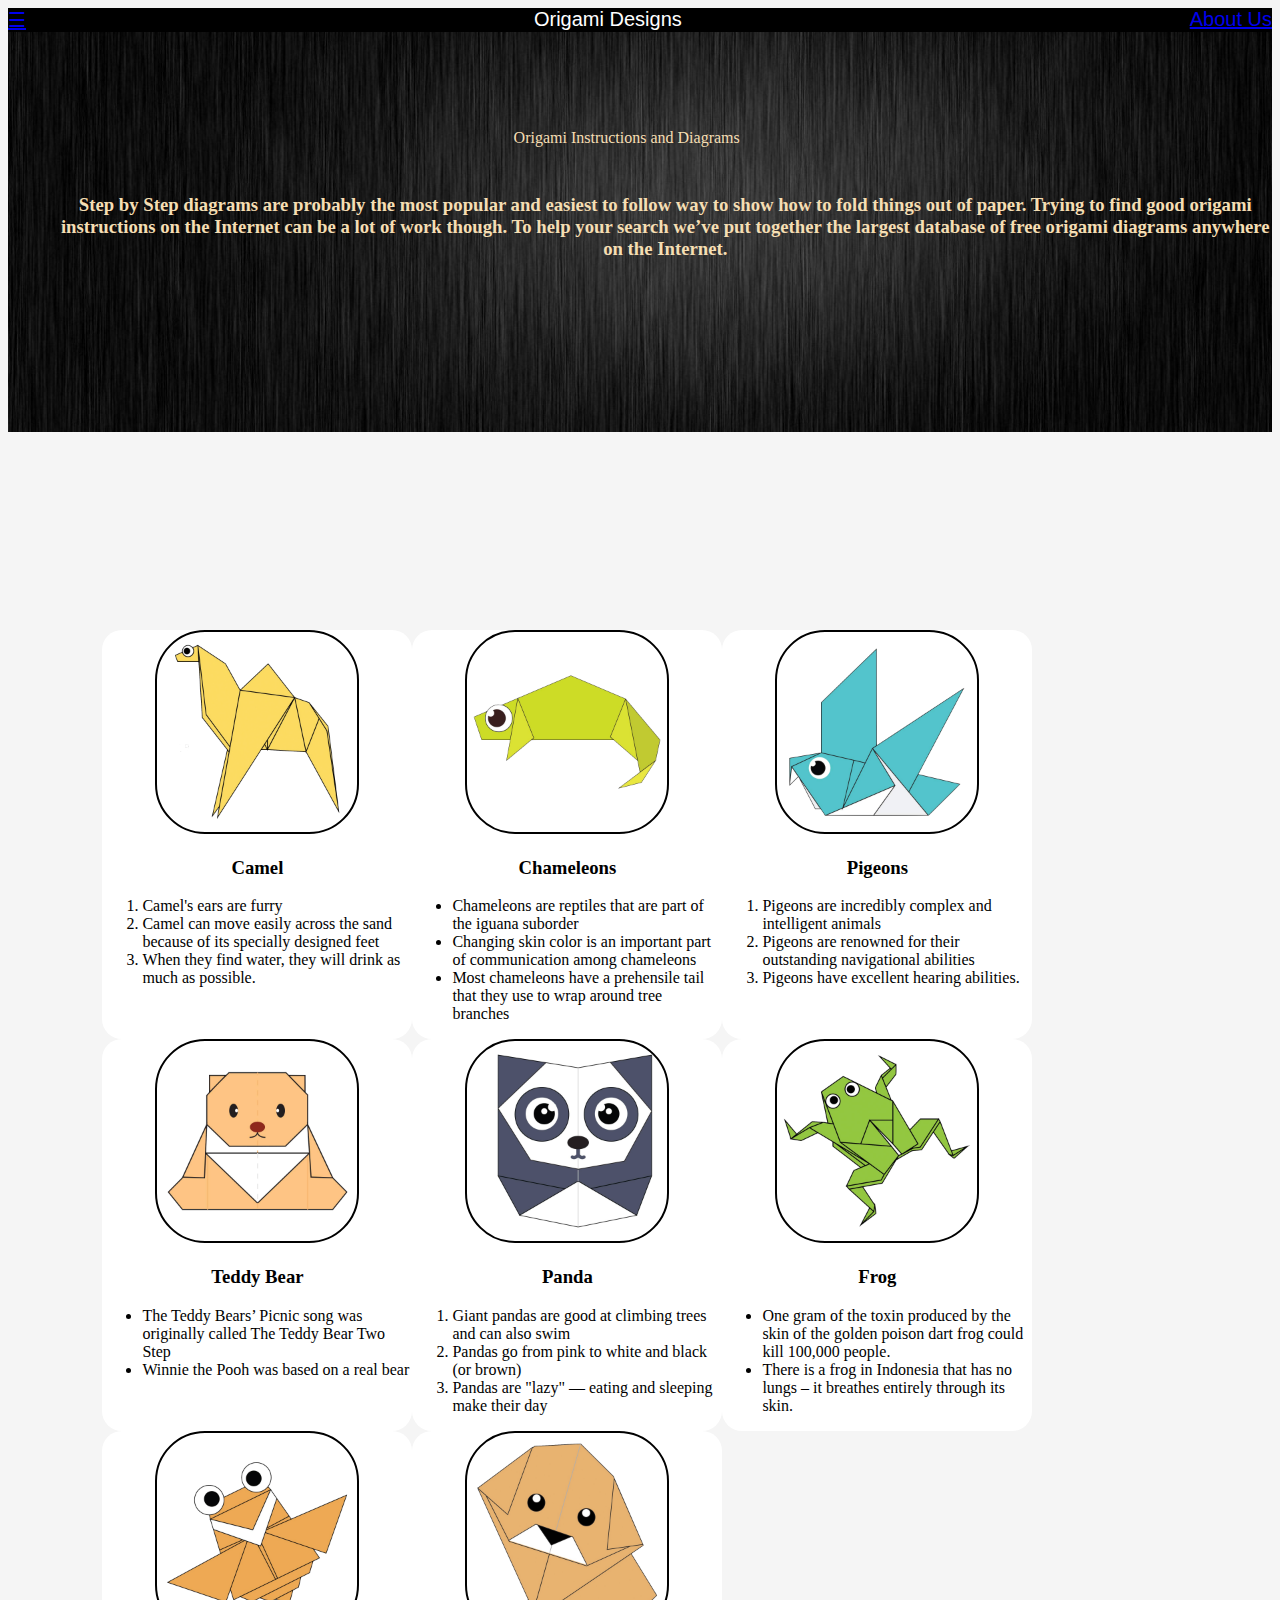
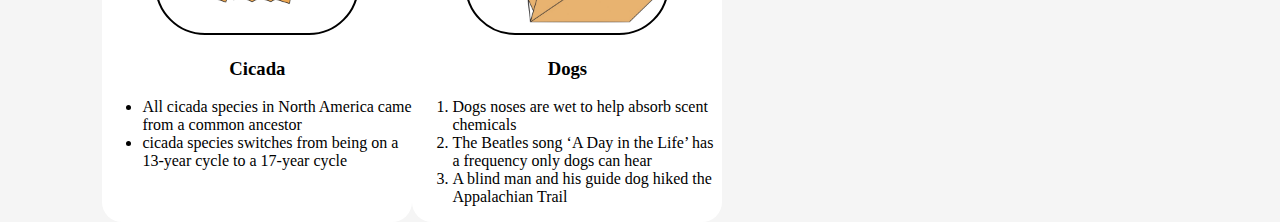
<file: index.html>
<!DOCTYPE html>
<!DOCTYPE html>
<html lang="en">
<head>
    <title>Origami Designs</title>
    <link rel="stylesheet" type="text/css" href="styles.css">
</head>
<body>
<div class="header">
    <div class="menu">
        <div ><a href ="#">☰</a></div>
        <div >Origami Designs</div>
        <div ><a href ="about.html">About Us</a></div>
    </div>
</div>
<div class ="bodyimg">
    <img src="main2.jpg" height="400px" width="100%">
    <div class = "top">
        <p>
            Origami Instructions and Diagrams  
        </p>
    </div>
    <div class="heading-between">
        <h3><br>
            Step by Step diagrams are probably the most popular and easiest to follow way to show how to fold things out of paper. 
            Trying to find good origami instructions on the Internet can be a lot of work though. To help your search we’ve put
            together the largest database of free origami diagrams anywhere on the Internet.
        </h3>
    </div>
</div>
<div class ="grid">
    <div class ="origami">
        <center>
        <a href ="http://origami.me/camel/"><img src="camel.png" width="200px" height="200px"></a>
        <h3> Camel </h3>
        </center>
        <p>
            <ol>
                <li>Camel's ears are furry</li>
                <li>Camel can move easily across the sand because of its specially designed feet</li>
                <li>When they find water, they will drink as much as possible.</li>
            </ol>
        </p>
        </div>
    <div class="origami">
        <center>
        <a href="http://origami.me/chameleon/"><img src="chameleon.png" width="200px" height="200px"></a>
        <h3> Chameleons </h3>
        </center>
        <p> 
            <ul>
                <li>Chameleons are reptiles that are part of the iguana suborder</li>
                <li>Changing skin color is an important part of communication among chameleons</li>
                <li>Most chameleons have a prehensile tail that they use to wrap around tree branches</li>
            </ul>
        </p>
        </div>
    <div class="origami">
        <center>
        <a href="http://origami.me/pigeon/"><img src="pigeon.png" width="200px" height="200px"></a>
        <h3> Pigeons </h3>
        </center>
        <p>
        <ol>
            <li>Pigeons are incredibly complex and intelligent animals</li>
            <li>Pigeons are renowned for their outstanding navigational abilities</li>
            <li>Pigeons have excellent hearing abilities.</li>
        </ol>
        </p>
        </div>
    <div class="origami">
        <center>
        <a href="http://origami.me/teddy-bear/"><img src="teddy.png" width="200px" height="200px"></a>
        <h3> Teddy Bear </h3>
        </center>
        <p>
        <ul>
            <li>The Teddy Bears’ Picnic song was originally called The Teddy Bear Two Step</li>
            <li>Winnie the Pooh was based on a real bear</li>
            
        </ul>
        </p>
        </div>

    
    <div class="origami">
        <center>
            <a href="http://origami.me/panda/"><img src="panda.png" width="200px" height="200px"></a>
            <h3> Panda </h3>
        </center>
        <p>
        <ol>
            <li>Giant pandas are good at climbing trees and can also swim</li>
            <li>Pandas go from pink to white and black (or brown)</li>
            <li>Pandas are "lazy" — eating and sleeping make their day</li>
        </ol>
        </p>
    </div>
    <div class="origami">
        <center>
            <a href ="http://origami.me/traditional-frog/"><img src="frog.png" width="200px" height="200px"></a>
            <h3> Frog </h3>
        </center>
        <p>
        <ul>
            <li>One gram of the toxin produced by the skin of the golden poison dart frog could kill 100,000 people.</li>
            <li>There is a frog in Indonesia that has no lungs – it breathes entirely through its skin.</li>
    
        </ul>
        </p>
    </div>
    <div class="origami">
        <center>
            <a href="http://origami.me/flying-cicada/"><img src="cicada.png" width="200px" height="200px"></a>
            <h3> Cicada </h3>
        </center>
        <p>
        <ul>
            <li>All cicada species in North America came from a common ancestor</li>
            <li>cicada species switches from being on a 13-year cycle to a 17-year cycle</li>
        </ul>
        </p>
    </div>
    <div class="origami">
        <center>
           <a href="http://origami.me/puppy/"><img src="dog.png" width="200px" height="200px"></a>
            <h3> Dogs </h3>
        </center>
        <p>
        <ol>
            <li>Dogs noses are wet to help absorb scent chemicals</li>
            <li>The Beatles song ‘A Day in the Life’ has a frequency only dogs can hear</li>
            <li>A blind man and his guide dog hiked the Appalachian Trail</li>
        </ol>
        </p>
    </div>
    

</div>
</body>
</html>
</file>
<file: styles.css>
.menu{
    display: flex;
    justify-content: space-between;
    background-color: black;
    font-size: 20px;
    font-family: sans-serif;
    font-weight: 400;
    color: white;
}
body{
    background-color:whitesmoke;
    
}

.bodyimg{
   position:relative;
   text-align: center;
   color:wheat;
}
.top{
 position: absolute;
 top:20%;
 left:40%
}
.heading-between{
    position: absolute;
    top:30%;
    left:4%
}
.grid{
    display: flex;
    flex-wrap: wrap;
    font-family: sans-serif;
    position:absolute;
    top:70%;
    left:8%;
    
}
.grid img{
    border: 2px solid black;
    border-radius: 50px;
}
.origami {
    
    border-radius: 20px;
    background-color: white;
    
    width:310px;
    font-family: fantasy;
    
}
</file>
